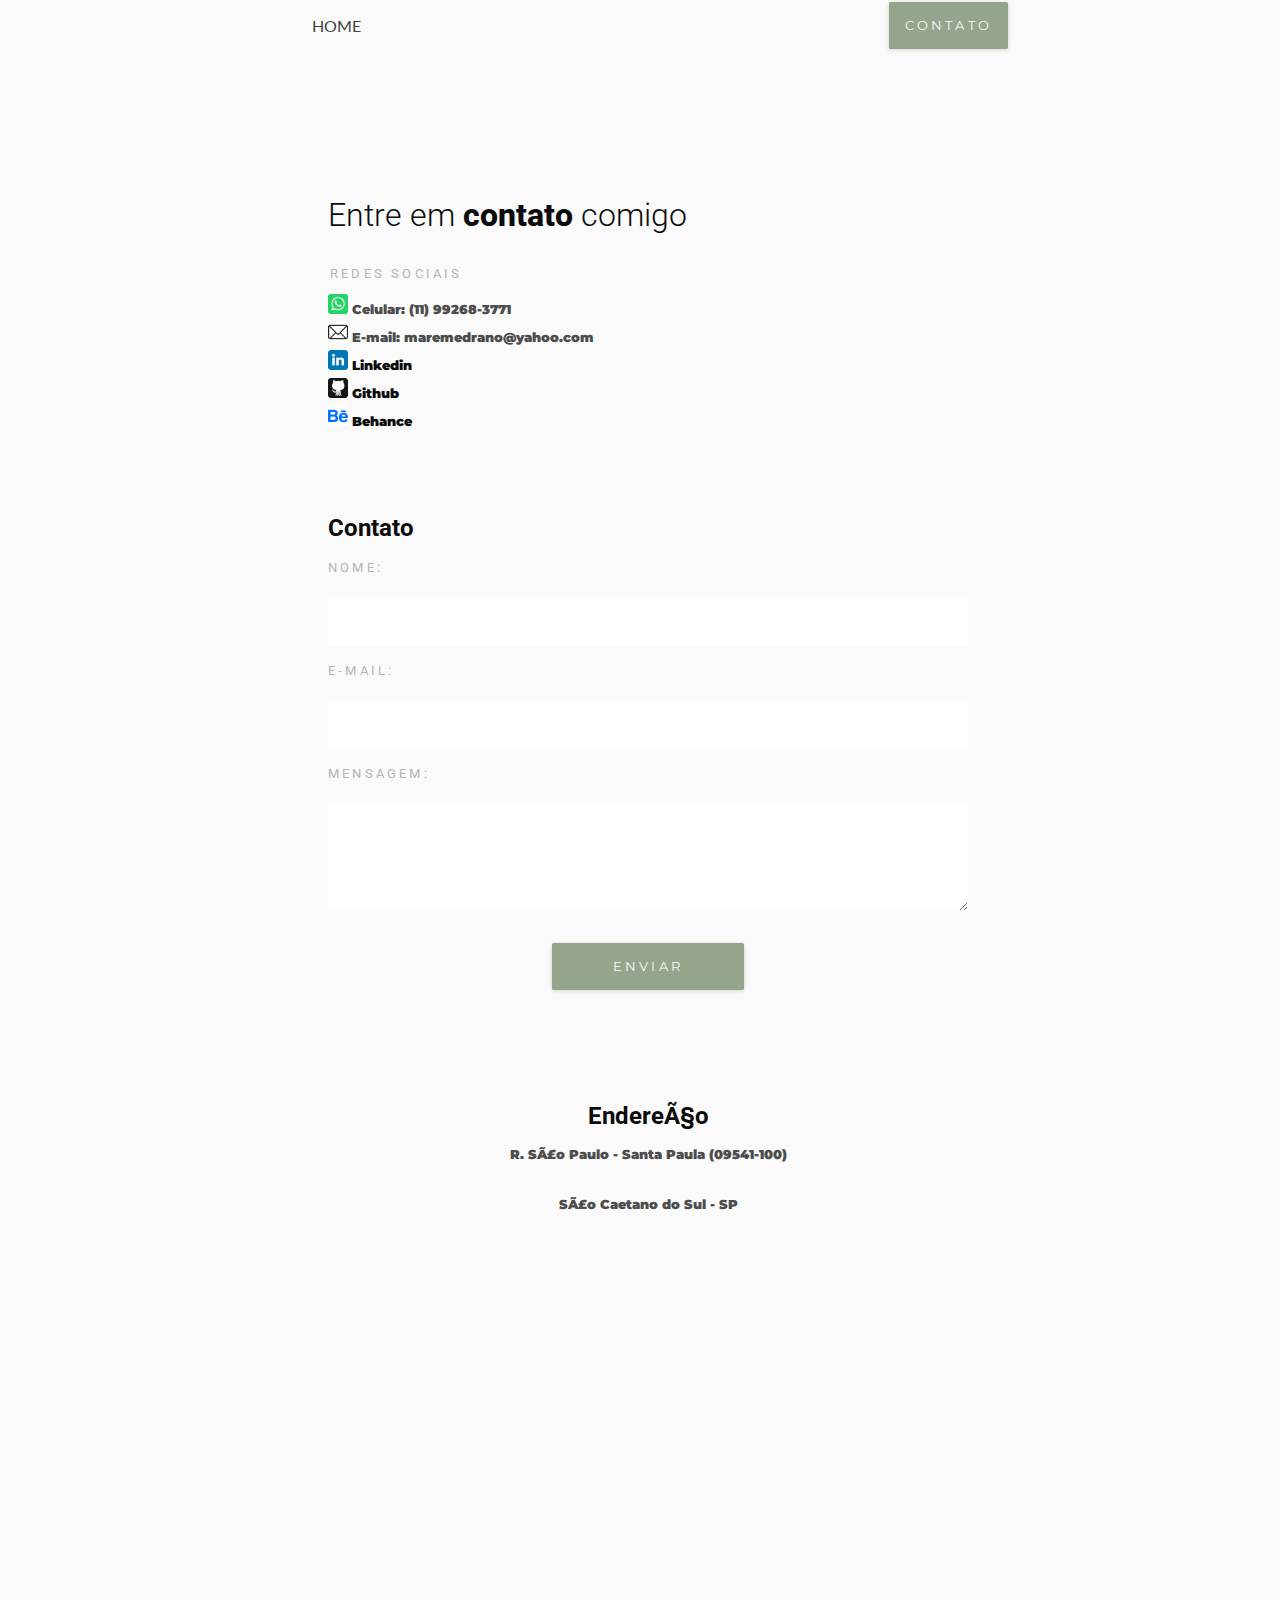
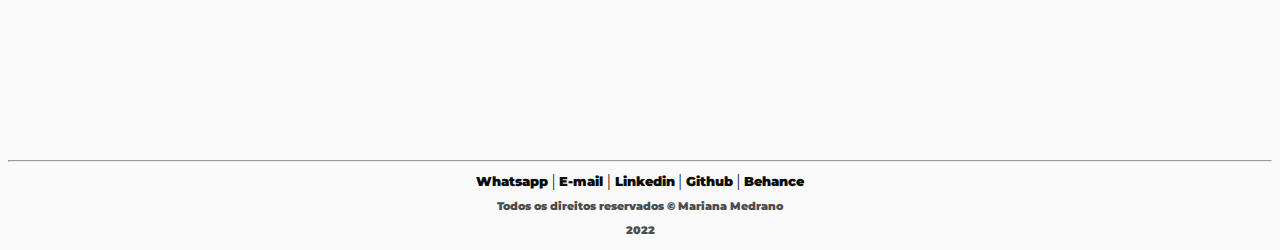
<file: contato.html>
<!DOCTYPE html>
<html lang="pt>
<head>
    <meta charset="UTF-8">
    <meta http-equiv="X-UA-Compatible" content="IE=edge">
    <meta name="viewport" content="width=device-width, initial-scale=1.0">
    <title>Contato</title>
    <link rel="stylesheet" href="style.css">
</head>
<body>

<!-- Barra de navegação -->
    <navbar>
        <ul class="menu">
            <li><a href="index.html" class='links'>Home</a></li>
            <li><a href="contato.html" class='botaotopo'>Contato</a></li>
        </ul>
    </navbar>

<!-- Título -->
<div class="margem">
    <div class="titulo">
    <h1>Entre em <span class="negrito">contato</span> comigo</h1>
    </div>

<!-- Redes sociais -->
<div class="redes">
    <legend>Redes sociais</legend>
        <ul class="redesul">
            <li><img src="assets/Whatsapp.png" alt=""> Celular: (11) 99268-3771</li>
            <li><img src="assets/Email.png" alt=""> E-mail: maremedrano@yahoo.com</li>
            <li><img src="assets/Linkedin.png" alt=""> <a href="https://www.linkedin.com/in/marianamedrano/" target="_blank" class="linksparagrafos">Linkedin</a></li>
            <li><img src="assets/Github.png" alt=""> <a href="https://github.com/maremedrano" target="_blank" class="linksparagrafos">Github</a></li>
            <li><img src="assets/Behance.png" alt=""> <a href="https://www.behance.net/mamedrano" target="_blank" class="linksparagrafos">Behance</a></li>
        </ul>
</div>

<!-- Formulário -->
<h2>Contato</h2>
    <form>
        <div class="campo">
            <label for="nome">Nome: </label>
            <input type="text" id="nome" onkeyup='validaNome()'>
            <div id='txtNome'></div>
        </div>
        
        <div class="campo">
            <label for="email">E-mail: </label>
            <input type="text" id="email" onkeyup='validaEmail()'>
            <div id='txtEmail'></div>
        </div>
        
        <div class="campo">
            <label for="mensagem">Mensagem:</label>
            <textarea name="mensagem" id="mensagem" cols="60" rows="5" onkeyup='validaMensagem()'></textarea>
            <div id='txtMensagem'></div>
        </div>

        <button onclick='enviar()'>Enviar</button>

<!-- Endereço -->

    <h2>Endereço</h2>
    <p>R. São Paulo - Santa Paula (09541-100)</p>
    <p>São Caetano do Sul - SP</p>

    <iframe src="https://www.google.com/maps/embed?pb=!1m18!1m12!1m3!1d3655.506275847916!2d-46.57154534950594!3d-23.62203348457742!2m3!1f0!2f0!3f0!3m2!1i1024!2i768!4f13.1!3m3!1m2!1s0x94ce5cc220744055%3A0xaafbe56f301bdc92!2sR.%20S%C3%A3o%20Paulo%2C%20S%C3%A3o%20Caetano%20do%20Sul%20-%20SP!5e0!3m2!1spt-BR!2sbr!4v1641836330862!5m2!1spt-BR!2sbr" width="600" height="450" style="border:0;" allowfullscreen="" loading="lazy"></iframe></form>


</div>

</div>
<hr>
<footer>

    <div classe='footer'>
        
        <a href="https://api.whatsapp.com/send?phone=5511992683771&text=" target="_blank" class="linksparagrafos">Whatsapp</a> |
        <a href="mailto:maremedrano@yahoo.com" target="_blank" class="linksparagrafos">E-mail</a> |
        <a href="https://www.linkedin.com/in/marianamedrano/" target="_blank" class="linksparagrafos">Linkedin</a> |
        <a href="https://github.com/maremedrano" target="_blank" class="linksparagrafos">Github</a> |
        <a href="https://www.behance.net/mamedrano" target="_blank" class="linksparagrafos">Behance</a>
        
    </div>

    <p class='nomargem little'>Todos os direitos reservados &copy; Mariana Medrano</p>
    <p class='nomargem little'>2022</p>
    </div>

</footer>

<!-- Java Script -->
<script src="./assets/js/script.js"></script>

</body>
</html>
</file>
<file: style.css>
@import url('https://fonts.googleapis.com/css2?family=Lato&display=swap');
@import url('https://fonts.googleapis.com/css2?family=Dawning+of+a+New+Day&family=Lato&family=Roboto:wght@100;300;400;700&display=swap');
@import url('https://fonts.googleapis.com/css2?family=Dawning+of+a+New+Day&family=Lato&family=Montserrat:wght@200&family=Roboto:wght@100;300;400;700&display=swap');


body {
    background-color: #FAFAFA;
}

/* ESTILOS DA PÁGINA INDEX.HTML */

/* Títulos e textos */

h1 {
    color: #0C0C0C;
    font-family: Roboto;
    font-weight:300;
}

h2 {
    color: #0C0C0C;
    font-family: Roboto;
    margin: 5rem 0 0;
}

h3 {
    color: #0C0C0C;
    font-family: Roboto;
}

p {
    color: #4D4D4D;;
    font-family: Montserrat;
    font-weight: 900;
    font-size: 0.8rem;
    line-height: 1.5rem;
}

legend {
    font-family: Roboto;
    font-size: 0.8rem;
    color: #b4b4b4;
    text-transform: uppercase;
    letter-spacing: 0.2rem;
}


/* Personalização de fontes */
.negrito{
    font-weight:800;
}

.linksparagrafos{
    text-decoration: none;
    color: #0C0C0C;
    font-family: Montserrat;
    font-weight: 1000;
    font-size: 0.8rem;
    line-height: 1.5rem;
}

.tituloindex{
    margin: 5rem 0rem 0rem 0rem;
}

.little{
    font-size: 0.7rem;
}


/* Redimensionamentos e arredondamentos */
.arredondamento{
    border-radius: 50%;
}

.arredondamentosup{
    border-top-left-radius: 50%;
    border-top-right-radius: 50%;
    border-bottom-right-radius: 50%;
}

.tmprojetos{
    height: 15vw;
    width: 15vw;
}


/* Margens e alinhamentos */

.margem{
    margin: 5rem 20rem;
}

.nomargem {
    margin: 0;
    padding: 0;
}

.formacao{
    margin: 5rem 0rem;
}

.wrap{
    flex-direction: wrap;
}



/* Menu */

.menu {
    display: flex;
    justify-content: space-around;
    list-style: none;
}

.links {
    font-size: 1rem;
    font-family: Lato;
    text-transform: uppercase;
    text-decoration: none;
    color: #404040;
}

.links:hover{
    font-weight: bold;
}


/* Blocos de texto */
.texto{
    display: flex;
    flex-direction: column;
    width: 50vw;
    color: #4D4D4D;
    font-family: Montserrat;
    font-weight: 900;
    font-size: 0.8rem;
    line-height: 1.5rem;
}


/* Projetos desenvolvidos */

.projetos {
    display: flex;
    margin: 5rem 0rem;
}

.card {
    margin: 0rem 5rem 0rem 0rem;
    display: flex;
    flex-direction: column;
    width: 15vw;
}

.tagtexto {
    align-items: center;
}


/* Botão */

button{
    margin: 2rem 0rem;
    width: 30%;
    padding: 1rem;
    font-family: Montserrat;
    font-size: 0.8rem;
    border: 0;
    background: #94A58B;
    color: #FAFAFA;
    transition: 0.1s;
    box-shadow: rgba(0, 0, 0, 0.16) 0px 1px 4px;
    border-radius: 0.1rem;
    text-transform: uppercase;
    letter-spacing: 0.2rem;
}

button:hover{
    box-shadow: rgba(0, 0, 0, 0.24) 0px 3px 8px;
}

.botao{
    text-decoration: none;
    color: #404040;
    color: #FAFAFA;
}

.botaotopo{
    text-decoration: none;
    margin: 2rem 0rem;
    width: 30%;
    padding: 1rem;
    font-family: Montserrat;
    font-size: 0.8rem;
    border: 0;
    background: #94A58B;
    color: #FAFAFA;
    transition: 0.1s;
    box-shadow: rgba(0, 0, 0, 0.16) 0px 1px 4px;
    border-radius: 0.1rem;
    text-transform: uppercase;
    letter-spacing: 0.2rem;

}

.botaotopo:hover{
    box-shadow: rgba(0, 0, 0, 0.24) 0px 3px 8px;
}



/* ESTILOS DA PÁGINA CONTATO.HTML */

.titulo {
    margin: 10rem 0 0;
}

.redes {
    margin: 2rem 0 0;
}

.redesul {
    list-style-type: none;
    color: #4D4D4D;;
    font-family: Montserrat;
    font-weight: 900;
    font-size: 0.8rem;
    line-height: 1.5rem;
    padding: 0;
}

form {
    display: flex;
    flex-direction: column;
    align-items: center;
    width: 50vw;
}

.campo {
    display: flex;
    flex-direction: column;
    margin-bottom: 5rem 0rem 1rem 0rem;
    width: 100%;
}

.campo label{
    margin-bottom: 5px;
    font-family: Roboto;
    font-size: 0.8rem;
    color: #b4b4b4;
    text-transform: uppercase;
    letter-spacing: 0.2rem;
    line-height: 4;
}

.campo input, .campo textarea {
    padding: 1rem;
    font-size: 0.8rem;
    border: 0;
    border-radius: 0.1rem;
}

footer {
    display: table;
    text-align: center;
    margin-left: auto;
    margin-right: auto;
    
}
</file>
